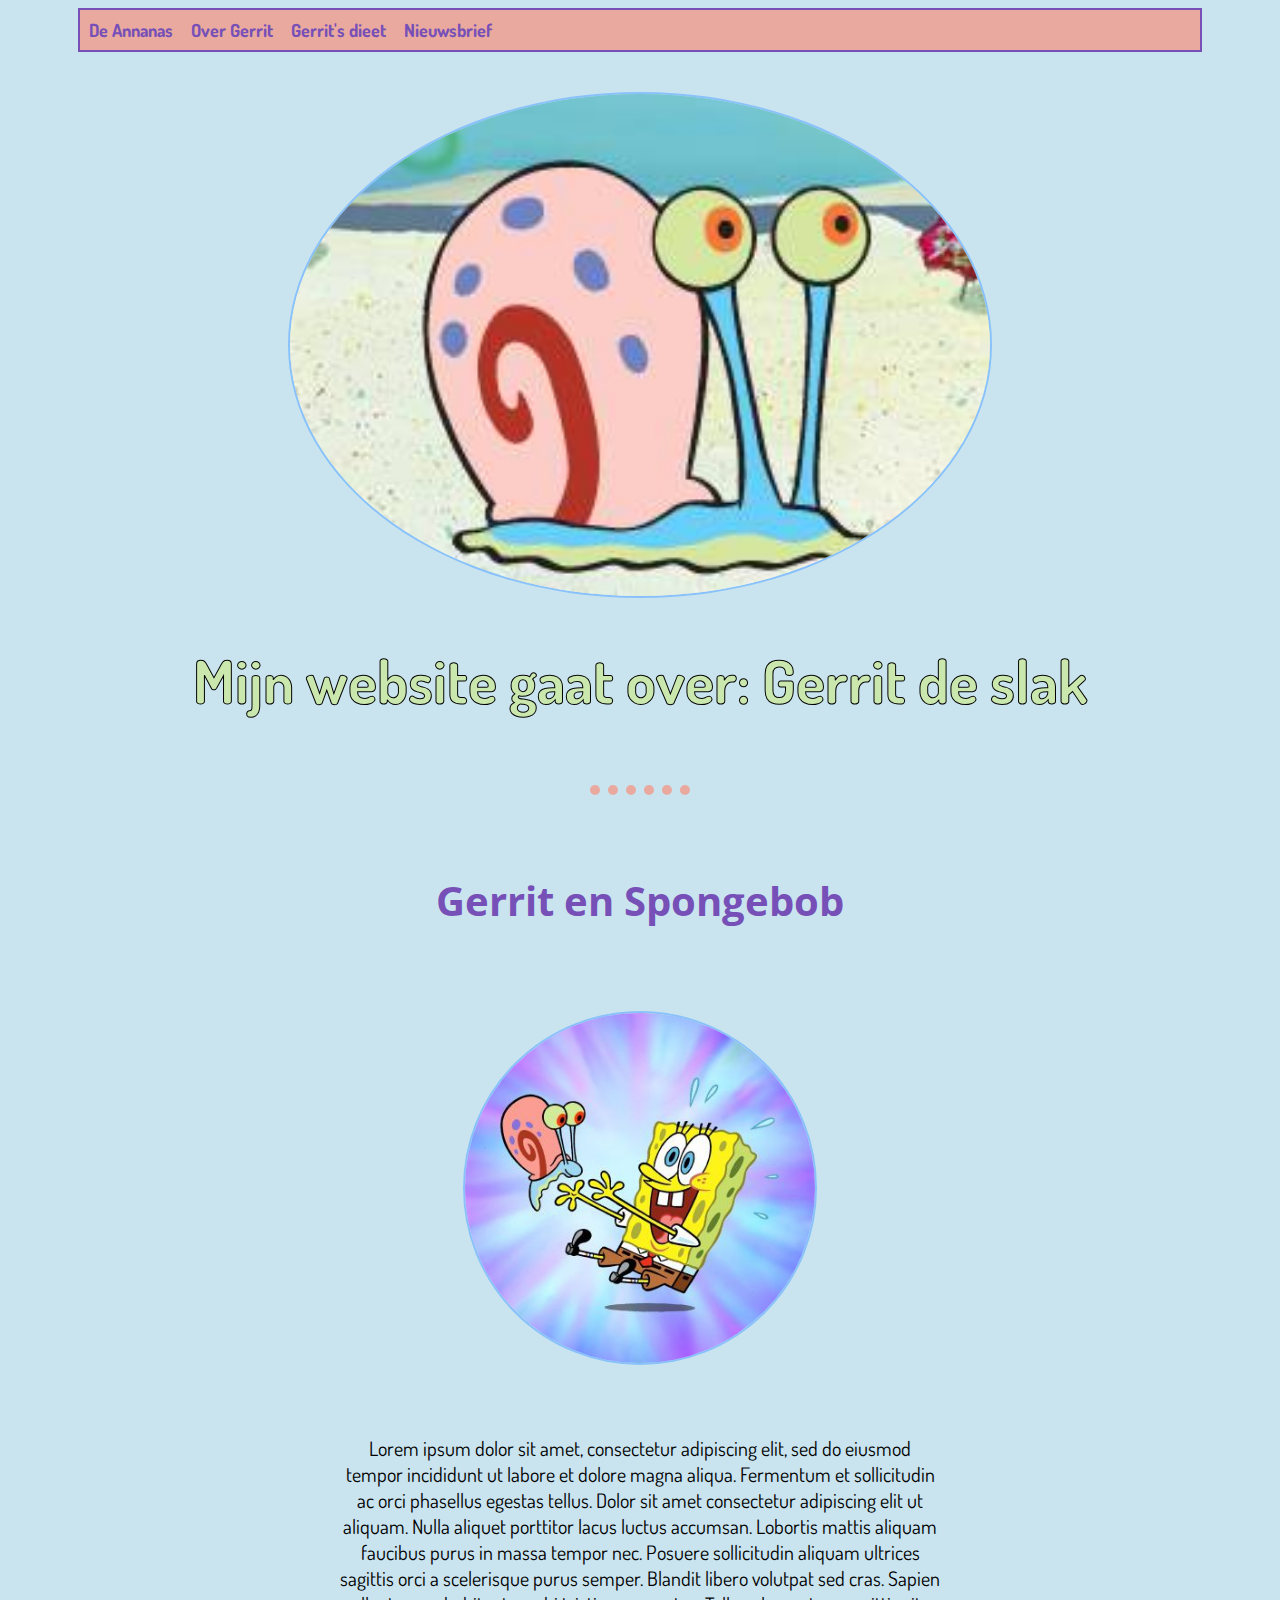
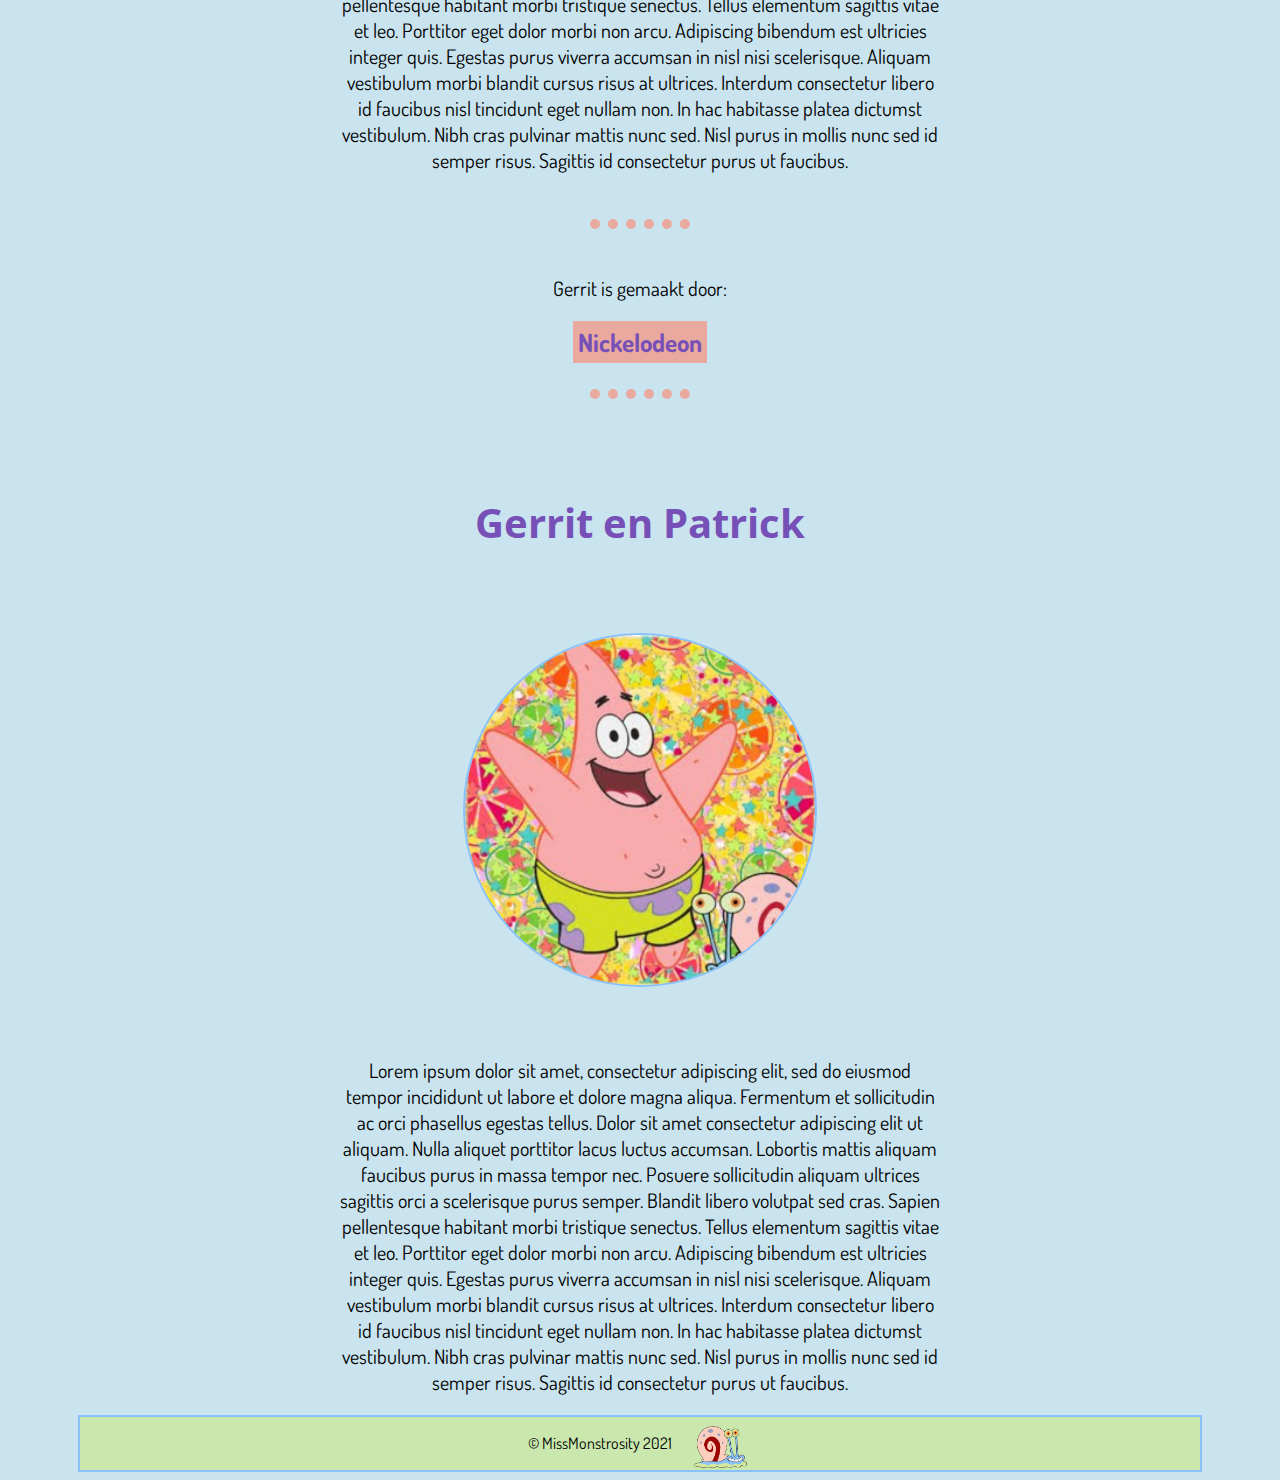
<file: Eindopdracht_1_HTML_CSS/index.html>
<!DOCTYPE html>
<html>
    <head>
        <title> Gerrit de slak </title>
        <link rel="stylesheet" type="text/css" href="styles.css">
        <link rel="preconnect" href="https://fonts.gstatic.com">
        <link href="https://fonts.googleapis.com/css2?family=Dosis:wght@200;300;400;500;600;700;800&family=Open+Sans:wght@600&display=swap" rel="stylesheet">
        <link rel="preconnect" href="https://fonts.gstatic.com">
        <link href="https://fonts.googleapis.com/css2?family=Dosis:wght@200;300;400;500;600;700;800&display=swap" rel="stylesheet">
    </head>
    <body>

        <div class="container-index">
            <nav class="navbar">
                <ul>
                    <li><a href="index.html">De Annanas</a></li>
                    <li><a href="about.html">Over Gerrit</a></li>
                    <li><a href="diet.html">Gerrit's dieet</a></li>
                    <li><a href="nieuwsbrief.html">Nieuwsbrief</a></li>    
                </ul>
            </nav>
        
            <header>
                <div class="containter-hf-index">
                    <img class="hoofdfoto" src="images/gerrithoofdfoto.jpg" alt="Gerrit" width="100%">
                    <h1 class="header-text">Mijn website gaat over: Gerrit de slak</h1>
                    <br>
                    <hr>
                </div>
        </header>


        <main>
            <div class="containermain">
                <h2>Gerrit en Spongebob</h2>
                <img class="roundedimage" src="images/spongebobengerrit.jpg" alt="Gerrit en Spongebob">
                <p class="paragraph"> 
                    Lorem ipsum dolor sit amet, consectetur adipiscing elit, sed do eiusmod tempor incididunt ut labore et dolore magna aliqua. 
                    Fermentum et sollicitudin ac orci phasellus egestas tellus. Dolor sit amet consectetur adipiscing elit ut aliquam. 
                    Nulla aliquet porttitor lacus luctus accumsan. Lobortis mattis aliquam faucibus purus in massa tempor nec. 
                    Posuere sollicitudin aliquam ultrices sagittis orci a scelerisque purus semper. Blandit libero volutpat sed cras. 
                    Sapien pellentesque habitant morbi tristique senectus. Tellus elementum sagittis vitae et leo. 
                    Porttitor eget dolor morbi non arcu. Adipiscing bibendum est ultricies integer quis. Egestas purus viverra accumsan in nisl nisi scelerisque. 
                    Aliquam vestibulum morbi blandit cursus risus at ultrices. Interdum consectetur libero id faucibus nisl tincidunt eget nullam non. 
                    In hac habitasse platea dictumst vestibulum. Nibh cras pulvinar mattis nunc sed. Nisl purus in mollis nunc sed id semper risus. 
                    Sagittis id consectetur purus ut faucibus.
                </p>
            
                <br>
                <hr>
                <br>
                
                <p class="paragraph">
                    Gerrit is gemaakt door:
                </p>
                <a href="https://www.nickelodeon.nl/">Nickelodeon</a>

                <br>
                <hr>
                <br>

                <h2>Gerrit en Patrick</h2>
                <img class="roundedimage" src="images/gerritenpatrick.jpg" alt="Gerrit en Patrick">
                <p class="paragraph"> 
                    Lorem ipsum dolor sit amet, consectetur adipiscing elit, sed do eiusmod tempor incididunt ut labore et dolore magna aliqua. 
                    Fermentum et sollicitudin ac orci phasellus egestas tellus. Dolor sit amet consectetur adipiscing elit ut aliquam. 
                    Nulla aliquet porttitor lacus luctus accumsan. Lobortis mattis aliquam faucibus purus in massa tempor nec. 
                    Posuere sollicitudin aliquam ultrices sagittis orci a scelerisque purus semper. Blandit libero volutpat sed cras. 
                    Sapien pellentesque habitant morbi tristique senectus. Tellus elementum sagittis vitae et leo. 
                    Porttitor eget dolor morbi non arcu. Adipiscing bibendum est ultricies integer quis. Egestas purus viverra accumsan in nisl nisi scelerisque. 
                    Aliquam vestibulum morbi blandit cursus risus at ultrices. Interdum consectetur libero id faucibus nisl tincidunt eget nullam non. 
                    In hac habitasse platea dictumst vestibulum. Nibh cras pulvinar mattis nunc sed. Nisl purus in mollis nunc sed id semper risus. 
                    Sagittis id consectetur purus ut faucibus.
                </p>    
            </div>
        </main>

    <footer>

        <div class="gerritfoot">
            <p class="footertext">© MissMonstrosity 2021</p>
            <img class="footerimage" src="images/gerritfooter.png" alt="Lachende Gerrit" style="width: 60px;">
        </div>     
        
    </footer>

        </div>

    </body>
</html>
</file>
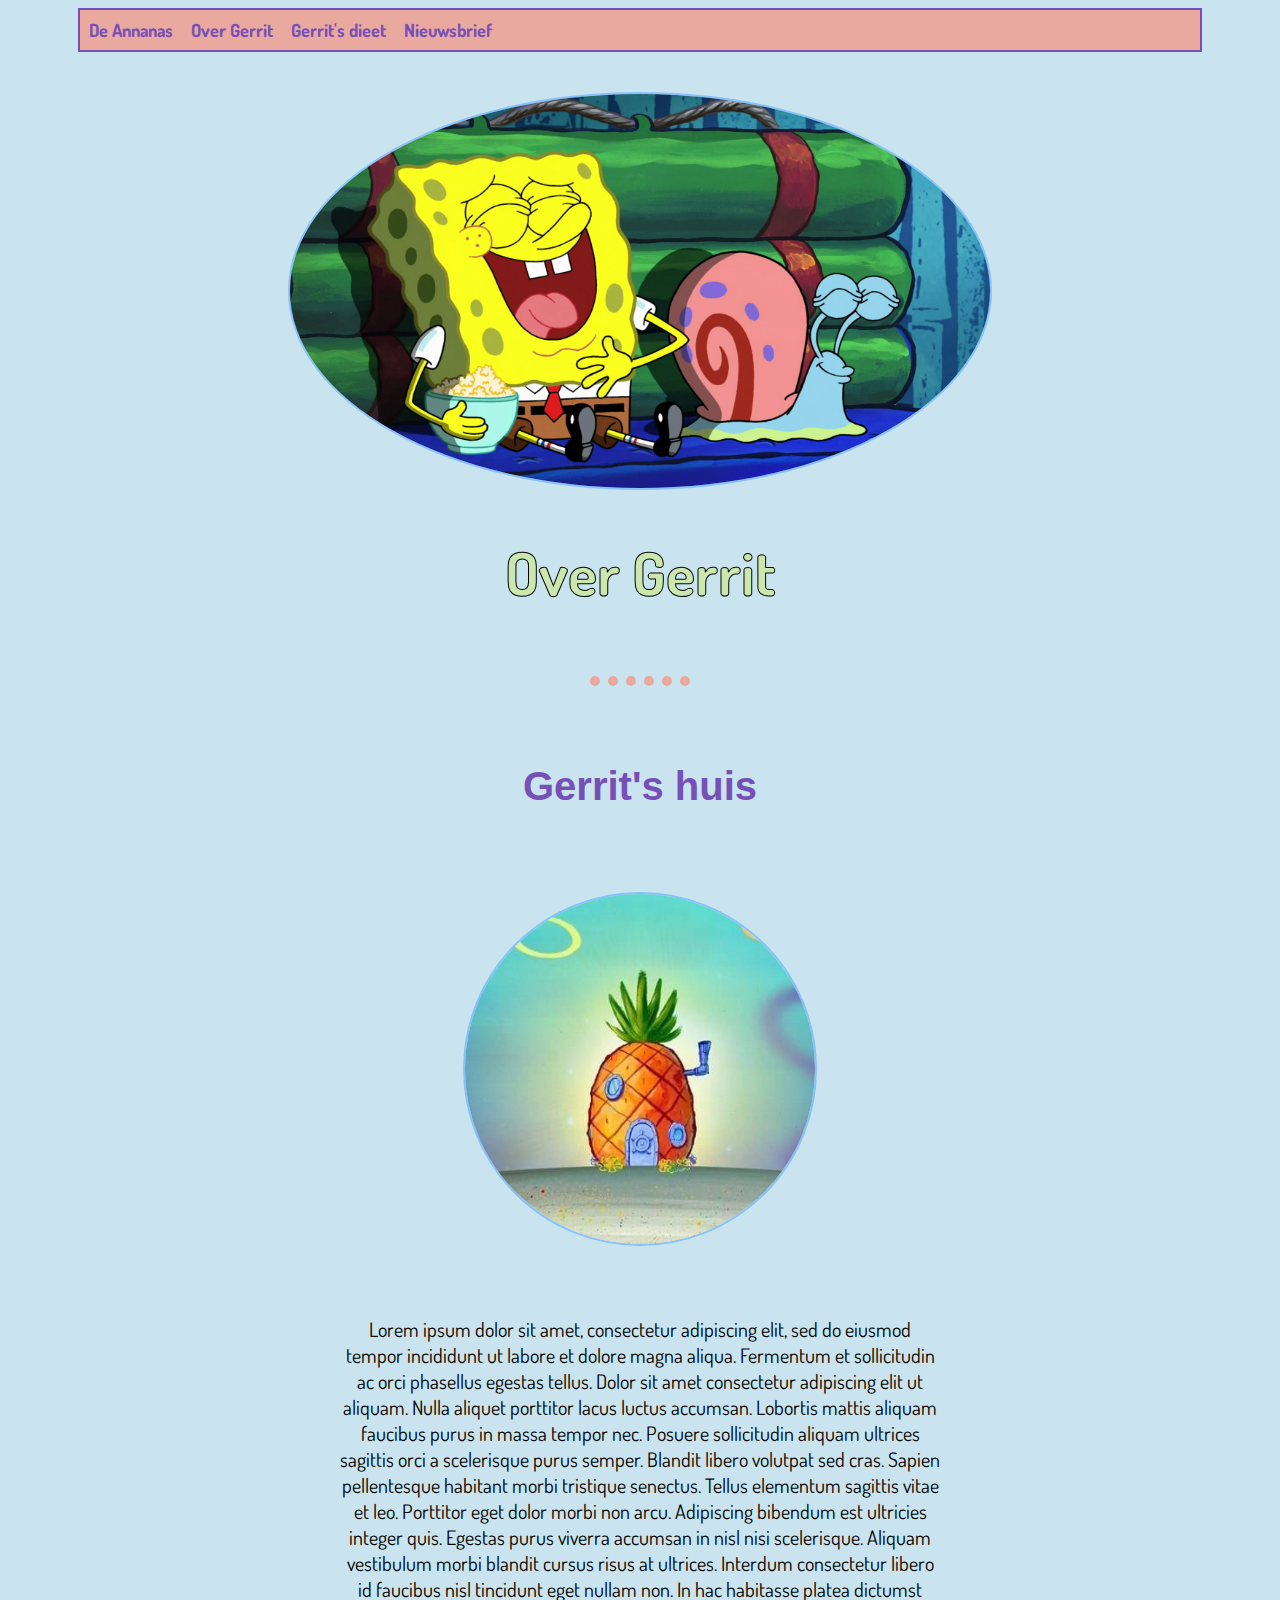
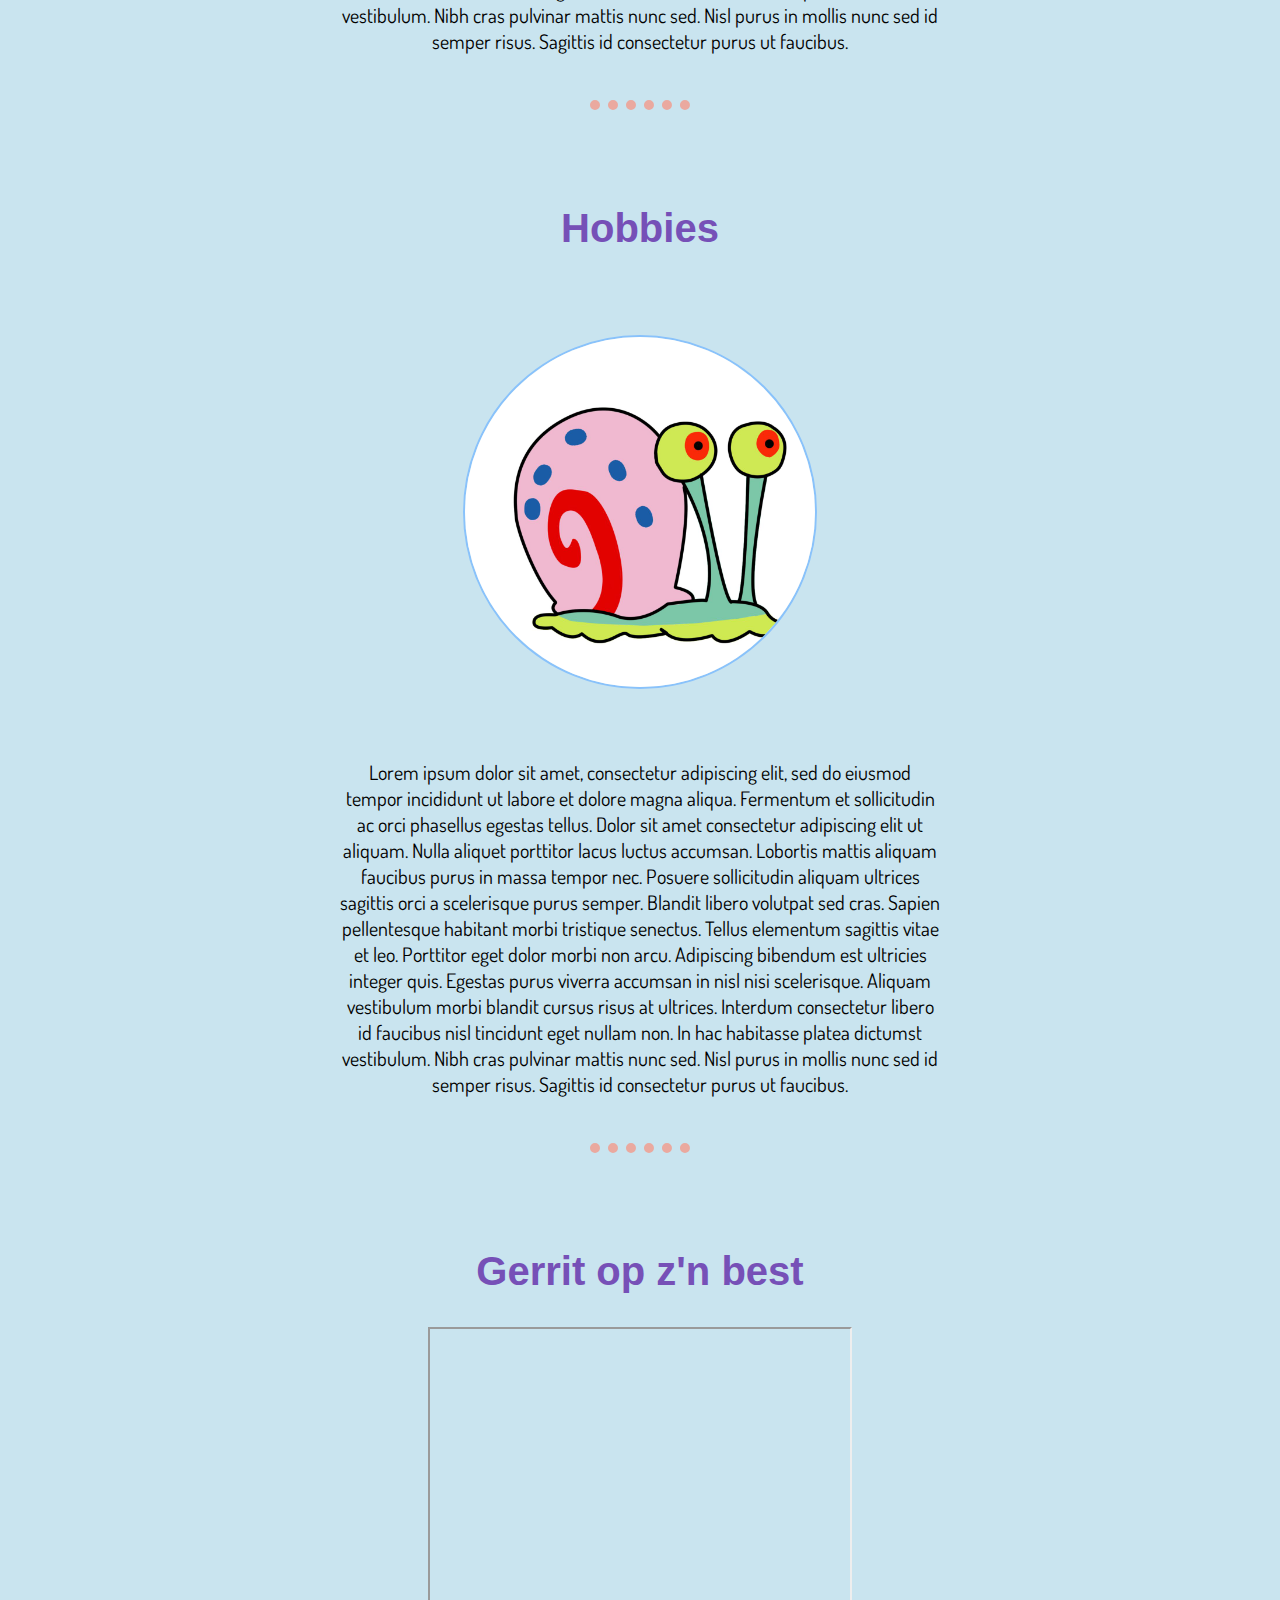
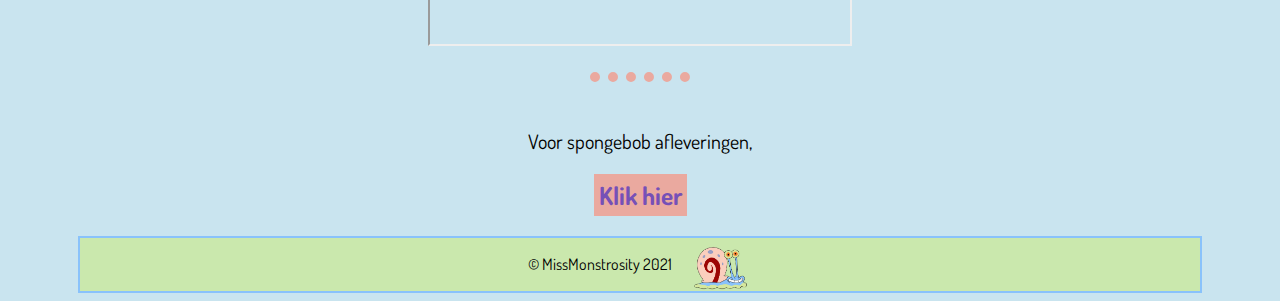
<file: Eindopdracht_1_HTML_CSS/about.html>
<!DOCTYPE html>
<html>
    <head>
        <title> Over Gerrit </title>
        <link rel="stylesheet" type="text/css" href="styles.css">
        <link href="https://fonts.googleapis.com/css2?family=Itim&display=swap" rel="stylesheet">
        <link rel="preconnect" href="https://fonts.gstatic.com">
        <link href="https://fonts.googleapis.com/css2?family=Dosis:wght@200;300;400;500;600;700;800&display=swap" rel="stylesheet">
    </head>
    <body>
        <div class="container-about">
            <nav class="navbar">
                <ul>
                    <li><a href="index.html">De Annanas</a></li>
                    <li><a href="about.html">Over Gerrit</a></li>
                    <li><a href="diet.html">Gerrit's dieet</a></li>
                    <li><a href="nieuwsbrief.html">Nieuwsbrief</a></li>    
                </ul>
            </nav>
         

            <header>
                <div class="container-hf-about">
                    <img class="hoofdfoto" src="images/gerrithoofdfotoabout.png" alt="Gerrit en Spongebob" width="100%">
                    <h1 class="header-text">Over Gerrit</h1>
                    <br>
                    <hr>
                </div>    
            </header>

            <main>
                <div class="containermain">
                    <h2>Gerrit's huis</h2>
                    <img class="roundedimage" src="images/gerrithuis.jpg" alt="Gerrit's huis">
                    <p class="paragraph">
                        Lorem ipsum dolor sit amet, consectetur adipiscing elit, sed do eiusmod tempor incididunt ut labore et dolore magna aliqua. 
                        Fermentum et sollicitudin ac orci phasellus egestas tellus. Dolor sit amet consectetur adipiscing elit ut aliquam. 
                        Nulla aliquet porttitor lacus luctus accumsan. Lobortis mattis aliquam faucibus purus in massa tempor nec. 
                        Posuere sollicitudin aliquam ultrices sagittis orci a scelerisque purus semper. Blandit libero volutpat sed cras. 
                        Sapien pellentesque habitant morbi tristique senectus. Tellus elementum sagittis vitae et leo. 
                        Porttitor eget dolor morbi non arcu. Adipiscing bibendum est ultricies integer quis. Egestas purus viverra accumsan in nisl nisi scelerisque. 
                        Aliquam vestibulum morbi blandit cursus risus at ultrices. Interdum consectetur libero id faucibus nisl tincidunt eget nullam non. 
                        In hac habitasse platea dictumst vestibulum. Nibh cras pulvinar mattis nunc sed. Nisl purus in mollis nunc sed id semper risus. 
                        Sagittis id consectetur purus ut faucibus.
                    </p>

                    <br>
                    <hr>
                    <br>
                    
                    <h2>Hobbies</h2>
                    <img class="roundedimage" src="images/gerritabout.jpg" alt="Gerrit">
                    <p class="paragraph">
                        Lorem ipsum dolor sit amet, consectetur adipiscing elit, sed do eiusmod tempor incididunt ut labore et dolore magna aliqua. 
                    Fermentum et sollicitudin ac orci phasellus egestas tellus. Dolor sit amet consectetur adipiscing elit ut aliquam. 
                    Nulla aliquet porttitor lacus luctus accumsan. Lobortis mattis aliquam faucibus purus in massa tempor nec. 
                    Posuere sollicitudin aliquam ultrices sagittis orci a scelerisque purus semper. Blandit libero volutpat sed cras. 
                    Sapien pellentesque habitant morbi tristique senectus. Tellus elementum sagittis vitae et leo. 
                    Porttitor eget dolor morbi non arcu. Adipiscing bibendum est ultricies integer quis. Egestas purus viverra accumsan in nisl nisi scelerisque. 
                    Aliquam vestibulum morbi blandit cursus risus at ultrices. Interdum consectetur libero id faucibus nisl tincidunt eget nullam non. 
                    In hac habitasse platea dictumst vestibulum. Nibh cras pulvinar mattis nunc sed. Nisl purus in mollis nunc sed id semper risus. 
                    Sagittis id consectetur purus ut faucibus.
                    </p>
                    
                    <br>
                    <hr>
                    <br>

                    <h2>Gerrit op z'n best</h2>
                    <iframe width="420" height="315"
                    src="https://www.youtube.com/embed/nDD4I3aVlTU">
                    </iframe>
                    <br>
                    <hr>
                    <br>
                    <p class="paragraph">Voor spongebob afleveringen,</p>
                    <a class="link-aflevering" href="https://www.nickelodeon.nl/shows/76ypv4/spongebob">Klik hier</a>
                </div>    
            </main>
            


            <footer>
                <div class="gerritfoot">
                    <p class="footertext">© MissMonstrosity 2021</p>
                    <img class="footerimage" src="images/gerritfooter.png" alt="Lachende Gerrit" style="width: 60px;">
                </div>     
            </footer>

        </div>  

    </body>
</html>
</file>
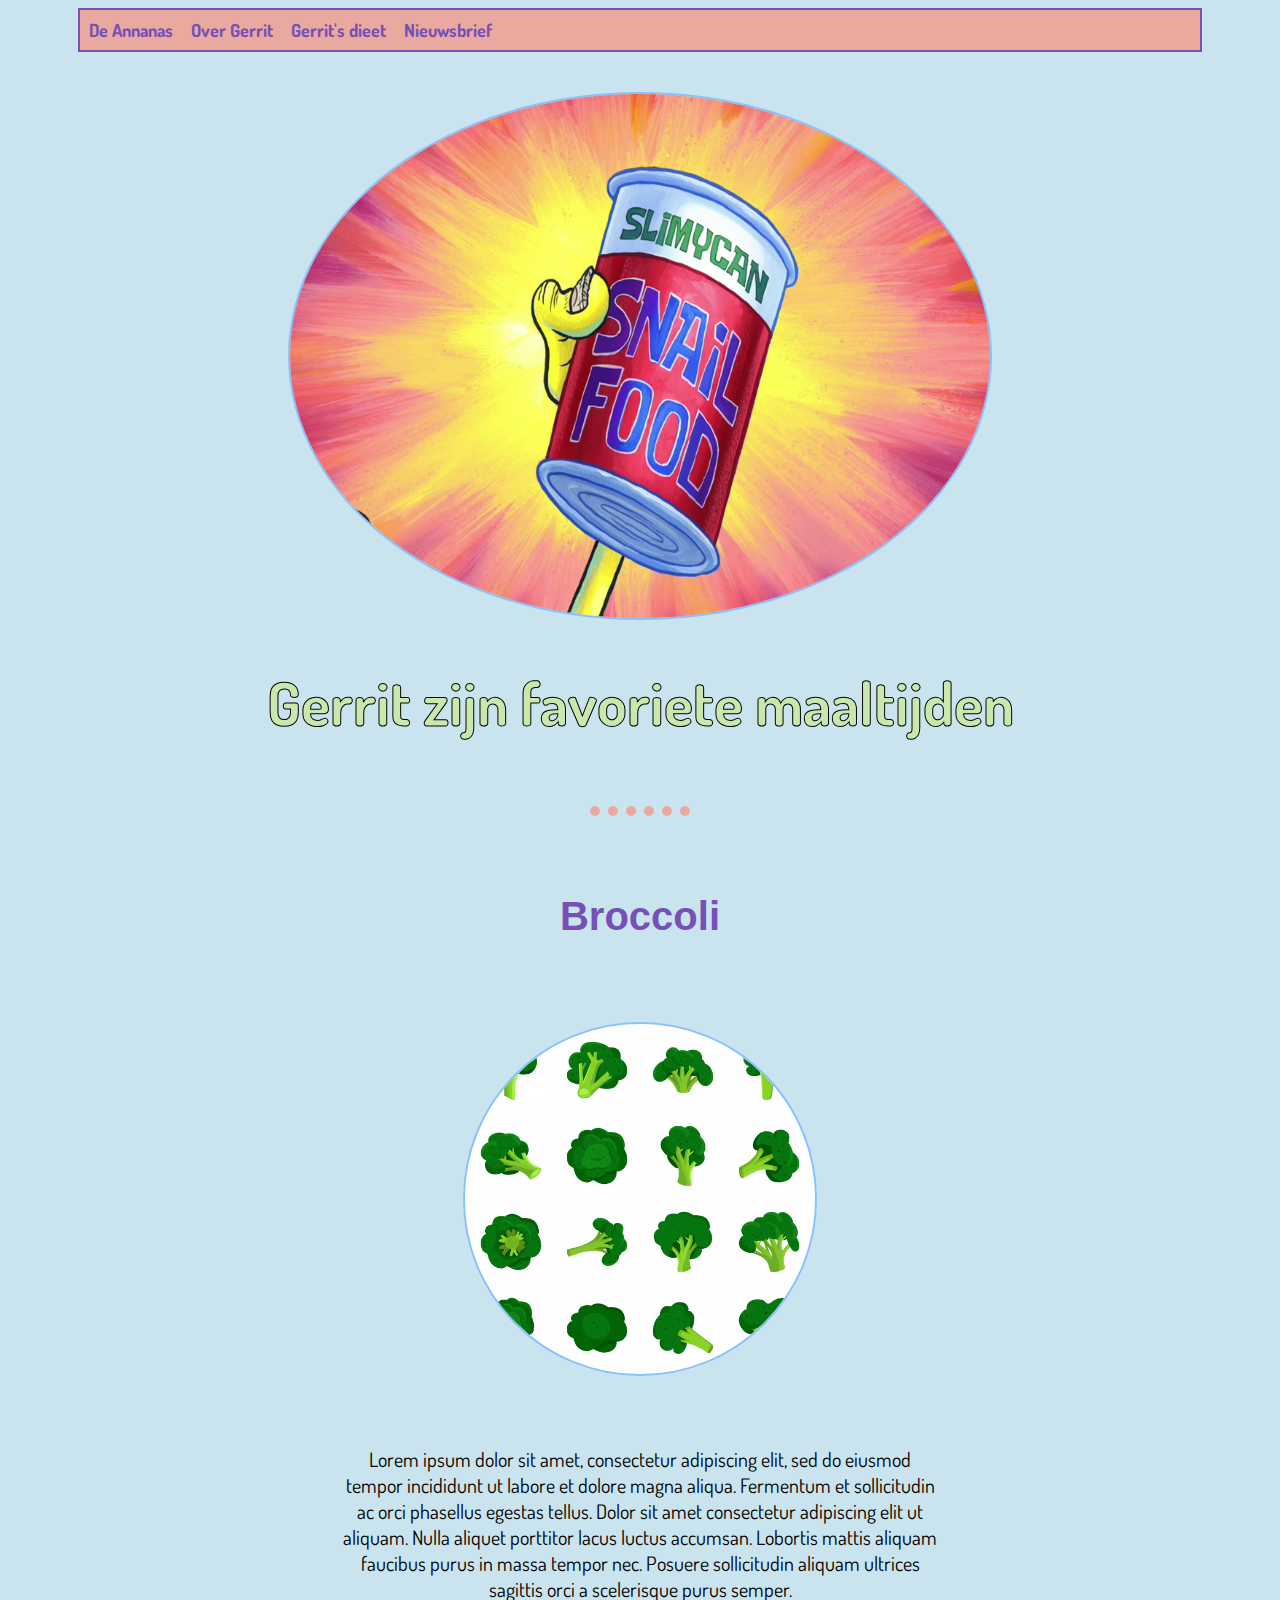
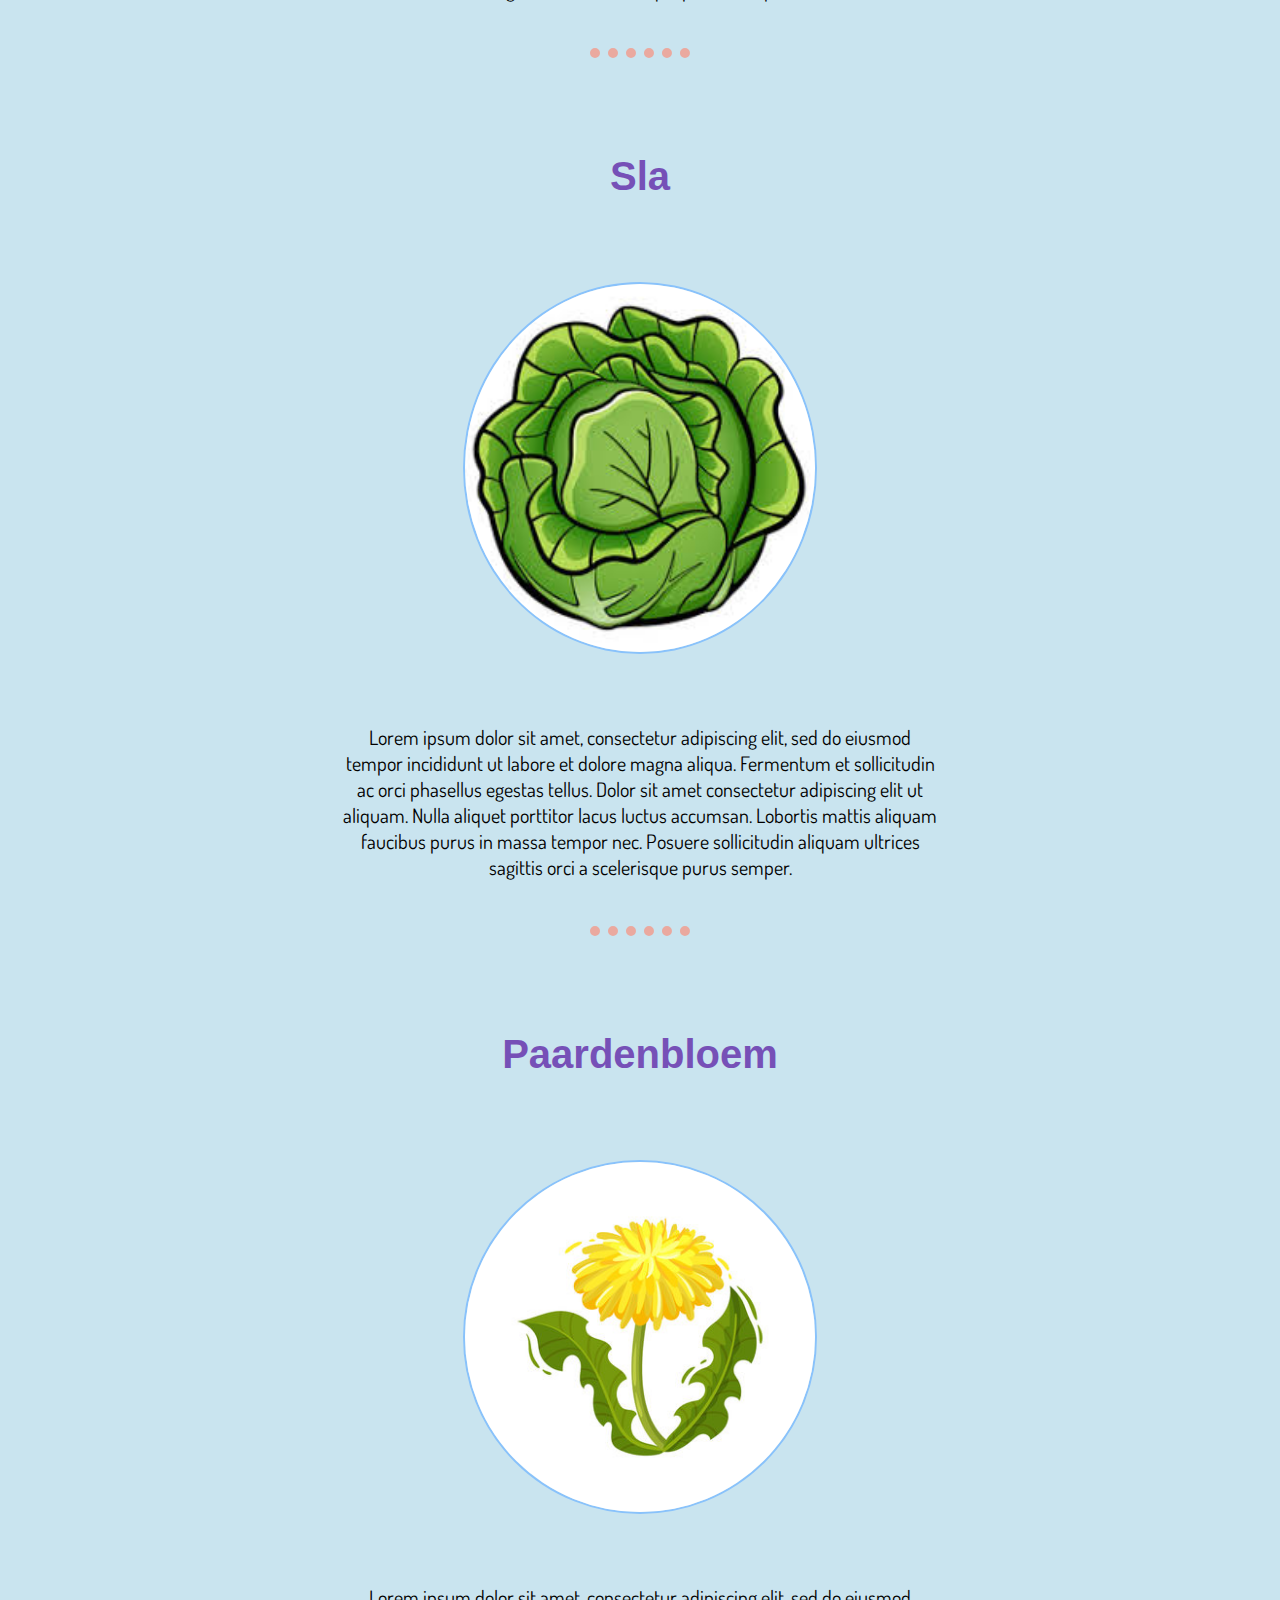
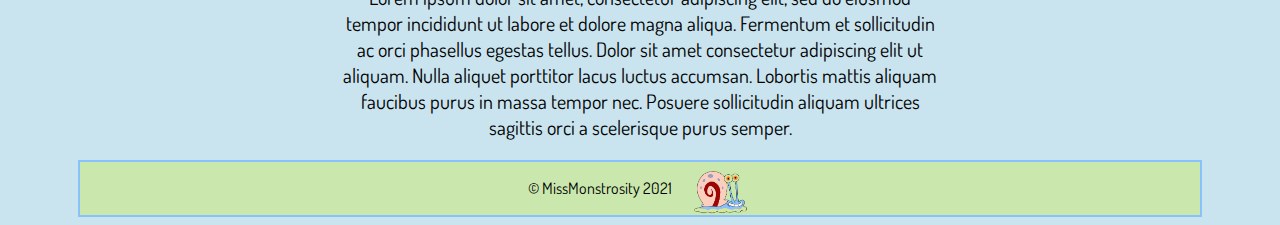
<file: Eindopdracht_1_HTML_CSS/diet.html>
<!DOCTYPE html>
<html>
    <head>
        <title> Gerrits dieet </title>
        <link rel="stylesheet" type="text/css" href="styles.css">
        <link href="https://fonts.googleapis.com/css2?family=Itim&display=swap" rel="stylesheet">
        <link rel="preconnect" href="https://fonts.gstatic.com">
        <link href="https://fonts.googleapis.com/css2?family=Dosis:wght@200;300;400;500;600;700;800&display=swap" rel="stylesheet">
    </head>
    
    <body>

    <div class="container-diet">

        <nav class="navbar">
            <ul>
                <li><a href="index.html">De Annanas</a></li>
                <li><a href="about.html">Over Gerrit</a></li>
                <li><a href="diet.html">Gerrit's dieet</a></li>
                <li><a href="nieuwsbrief.html">Nieuwsbrief</a></li>    
            </ul>
        </nav>

        <header>
            <diV class="container-hf-diet">
                <img class="hoofdfoto" src="images/gerriteten.png" alt="Gerrit en zijn eten">
                <h1 class="header-text" >Gerrit zijn favoriete maaltijden</h1>
                <br>
                <hr>
            </diV>    
        </header>

        <main>
            <div class="containermain">
                <h2>Broccoli</h2>
                <img class="roundedimage" src="images/broccoli.jpg" alt="Broccoli">
                <p class="paragraph">
                    Lorem ipsum dolor sit amet, consectetur adipiscing elit, sed do eiusmod tempor incididunt ut labore et dolore magna aliqua. 
                    Fermentum et sollicitudin ac orci phasellus egestas tellus. Dolor sit amet consectetur adipiscing elit ut aliquam. 
                    Nulla aliquet porttitor lacus luctus accumsan. Lobortis mattis aliquam faucibus purus in massa tempor nec. 
                    Posuere sollicitudin aliquam ultrices sagittis orci a scelerisque purus semper.
                </p>
            </div>

            <br>
            <hr>
            <br>

            <div class="containermain">
                <h2>Sla</h2>
                <img class="roundedimage" src="images/sla.jfif" alt="Sla">
                <p class="paragraph">
                    Lorem ipsum dolor sit amet, consectetur adipiscing elit, sed do eiusmod tempor incididunt ut labore et dolore magna aliqua. 
                    Fermentum et sollicitudin ac orci phasellus egestas tellus. Dolor sit amet consectetur adipiscing elit ut aliquam. 
                    Nulla aliquet porttitor lacus luctus accumsan. Lobortis mattis aliquam faucibus purus in massa tempor nec. 
                    Posuere sollicitudin aliquam ultrices sagittis orci a scelerisque purus semper.
                </p>
            </div>

            <br>
            <hr>
            <br>
            
            <div class="containermain">
                <h2>Paardenbloem</h2>
                <img class="roundedimage" src="images/paardenbloem.png" alt="Paardenbloem">
                <p class="paragraph">
                    Lorem ipsum dolor sit amet, consectetur adipiscing elit, sed do eiusmod tempor incididunt ut labore et dolore magna aliqua. 
                    Fermentum et sollicitudin ac orci phasellus egestas tellus. Dolor sit amet consectetur adipiscing elit ut aliquam. 
                    Nulla aliquet porttitor lacus luctus accumsan. Lobortis mattis aliquam faucibus purus in massa tempor nec. 
                    Posuere sollicitudin aliquam ultrices sagittis orci a scelerisque purus semper.
                </p>
            </div>

        </main>

        <footer>
            <div class="gerritfoot">
                <p class="footertext">© MissMonstrosity 2021</p>
                <img class="footerimage" src="images/gerritfooter.png" alt="Lachende Gerrit" style="width: 60px;">
            </div>     
        </footer>

    </div>

    </body>
</html>
</file>
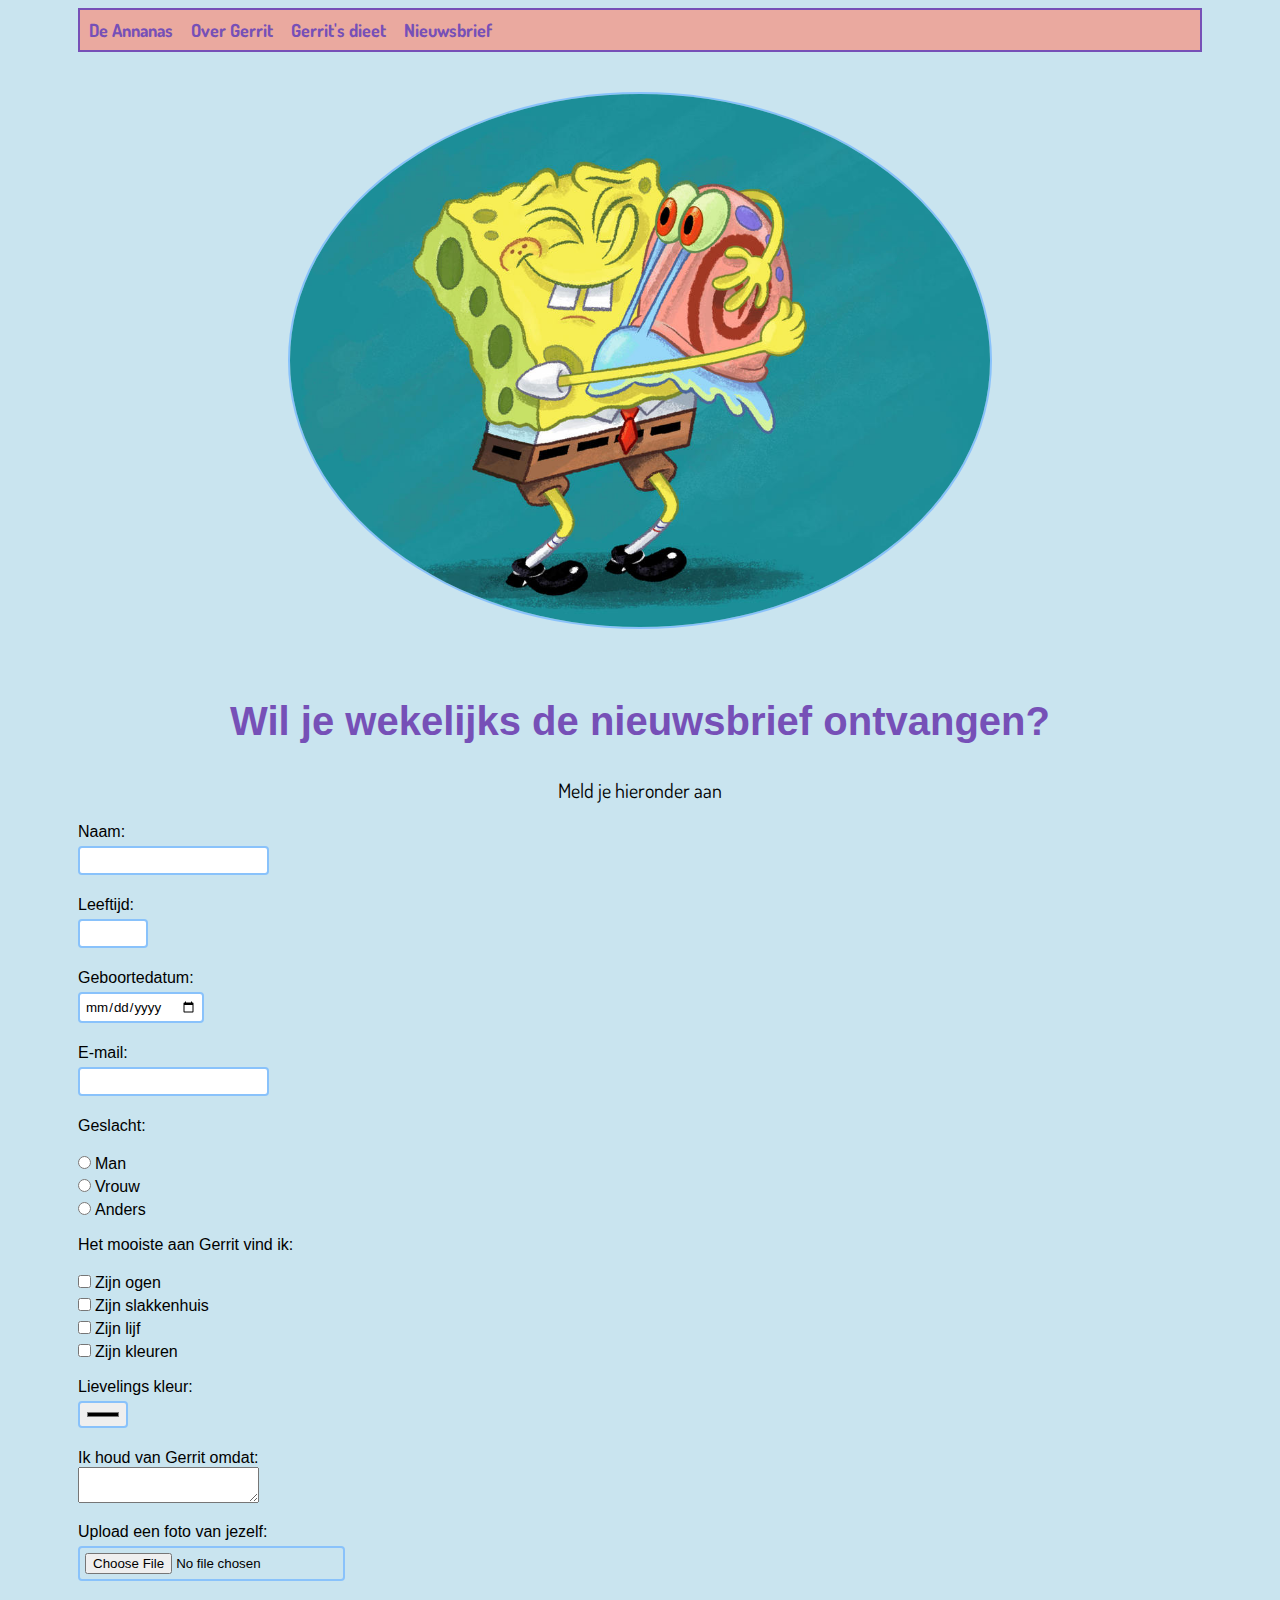
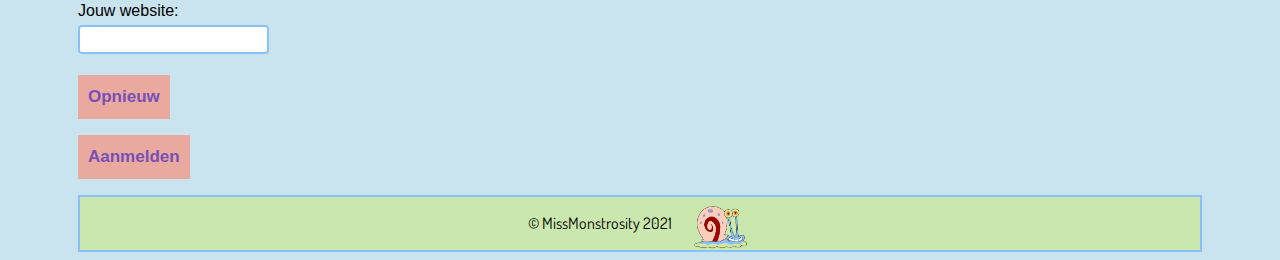
<file: Eindopdracht_1_HTML_CSS/nieuwsbrief.html>
<!DOCTYPE html>
<html>
    <head>
        <title> Nieuwsbrief </title>
        <link rel="stylesheet" type="text/css" href="styles.css">
        <link href="https://fonts.googleapis.com/css2?family=Itim&display=swap" rel="stylesheet">
        <link rel="preconnect" href="https://fonts.gstatic.com">
        <link href="https://fonts.googleapis.com/css2?family=Dosis:wght@200;300;400;500;600;700;800&display=swap" rel="stylesheet">
    </head>
    <body>
    <div class="container-nieuwsbrief">
        <nav class="navbar">
            <ul>
                <li><a href="index.html">De Annanas</a></li>
                <li><a href="about.html">Over Gerrit</a></li>
                <li><a href="diet.html">Gerrit's dieet</a></li>
                <li><a href="nieuwsbrief.html">Nieuwsbrief</a></li>    
            </ul>
        </nav>

        <header>
            <img class="hoofdfoto" src="images/gerritnieuwsbrief.jpg" alt="Gerrit en Spongebob">
        </header>
        
        <main>
            <h2>Wil je wekelijks de nieuwsbrief ontvangen?</h2>
            <p class="pnb">Meld je hieronder aan</p>

            <form name="aanmelden" method="POST" data-netlify="true">
                <p>
                    <label>Naam: <br><input type="text" name="name"></label>
                </p>
                <p>
                    <label>Leeftijd: <br><input type="number" id="age" min="1" max="150" name="age"></label>
                </p> 
                <p>
                    <label>Geboortedatum: <br><input type="date" name="date-of-birth"></label>
                </p>
                <p>
                    <label>E-mail:<br><input type="email" name="email"></label>
                </p>   
                <p>
                    <label>Geslacht:</label>
                </p>
                <p>    
                    <input type="radio" id="male" name="gender" value="male">
                    <label for="male">Man</label><br>
                    <input type="radio" id="female" name="gender" value="female">
                    <label for="female">Vrouw</label><br>
                    <input type="radio" id="other" name="gender" value="other">
                    <label for="other">Anders</label>
                </p>
                <p>
                    <label>Het mooiste aan Gerrit vind ik:</label>
                </p>
                <p>
                    <input type="checkbox" id="ogen" name="mooiste" value="ogen">
                    <label for="ogen">Zijn ogen</label><br>
                    <input type="checkbox" id="slakkenhuis" name="mooiste" value="slakkenhuis">
                    <label for="slakkenhuis">Zijn slakkenhuis</label><br>
                    <input type="checkbox" id="lijf" name="mooiste" value="lijf">
                    <label for="lijf">Zijn lijf</label><br>
                    <input type="checkbox" id="kleuren" name="mooiste" value="kleuren">
                    <label for="kleuren">Zijn kleuren</label>
                </p>
                <p>
                    <label for="color">Lievelings kleur:</label><br>
                    <input type="color" id="color" name="favorite-color" value="color">
                </p>
                <p>
                    <label>Ik houd van Gerrit omdat:</label><br>
                    <textarea name="bio"></textarea>
                </p>
                <p>
                    <label>Upload een foto van jezelf:</label><br>
                    <input type="file" name="foto-van-jezelf">
                </p>
                <p>
                    <label>Jouw website:</label><br>
                    <input type="url" name="website-url">
                </p>
                <p>
                    <button type="reset">Opnieuw</button>
                </p>
                <p>
                    <button type="submit">Aanmelden</button>
                </p>
            
            </form>
        </main>

        <footer>
            <div class="gerritfoot">
                <p class="footertext">© MissMonstrosity 2021</p>
                <img class="footerimage" src="images/gerritfooter.png" alt="Lachende Gerrit" style="width: 60px;">
            </div>     
        </footer>

    </div>
    </body>
</html>
</file>
<file: Eindopdracht_1_HTML_CSS/styles.css>
html, body {
    background-color: #C9E4EF;
}

img {
    max-width: 100%;
}

.container-index {
    display: grid;
    grid-template-columns: 20px 1fr 1fr 1fr 1fr 20px ;
    grid-template-areas: 
    ". n n n n ."
    ". h h h h ."
    ". m m m m ."
    ". f f f f ."
    ;
}

.container-about {
    display: grid;
    grid-template-columns: 20px 1fr 1fr 1fr 1fr 20px;
    grid-template-areas: 
    " . n n n n ."
    " . h h h h ."
    " . m m m m ."
    " . f f f f ."
    ;
}

.container-diet {
    display: grid;
    grid-template-columns: 20px 1fr 1fr 1fr 1fr 20px;
    grid-template-areas: 
    ". n n n n ."
    ". h h h h ."
    ". . . . . ."
    ". m m m m ."
    ". f f f f ."
    ;
}

.container-nieuwsbrief {
    display: grid;
    grid-template-columns: 20px 1fr 1fr 1fr 1fr 20px;
    grid-template-areas: 
    " . n n n n ."
    " . h h h h ."
    " . m m m m ."
    " . f f f f ."
    ;
}

.navbar {
    display: inline;
    grid-area: n;
    background-color: #EAA99F;
}

ul {
    list-style-type: none;
    margin: 0;
    padding: 0;
    overflow: hidden;
    background-color: #EAA99F;
    border: #7650B7 2px solid;
}

li a {
    display: inline;
    float: left;
    padding: 9px;
    font-size: 18px;
}

a {
    display: block;
    font-family: 'Dosis', sans-serif;
    text-decoration: none;
    font-weight: bold;
    padding: 5px;
    margin: 0;
    color: #7650B7;
    background-color: #EAA99F;
}

a:hover {
    background-color: #CAE8AD;
}

header {
    grid-area: h;
}

h1 {
    color: #CAE8AD;
    font-family: 'Dosis', sans-serif;
    font-size: 40px;
    font-weight: bold;
    text-align: center;
    -webkit-text-stroke: 1px black;
}


h2 {
    font-family: 'Dosis', sans-serif;
    font-family: 'Open Sans', sans-serif;
    color: #7650B7;
    text-align: center;
}

.pnb {
    font-family: 'Dosis', sans-serif;
    text-align: center;
}

.paragraph {
    font-family: 'Dosis', sans-serif;
    text-align: center;
    width: 350px;
}

main {
    grid-area: m;
}

.containermain {
    display: flex;
    flex-direction: column;
    align-items: center;
}

input {
    border: 2px #89C2FB solid;
    border-radius: 4px;
    box-sizing: border-box;
    font-family: 'Dosis', sans-serif;
    font-family: 'Open Sans', sans-serif;
    margin: 5px 0;
    padding: 5px 5px;
}

label {
    font-family: 'Dosis', sans-serif;
    font-family: 'Open Sans', sans-serif;
}

button {
    background-color: #EAA99F;
    color: #7650B7;
    border: none;
    padding: 12px 10px;
    cursor: pointer;
    font-weight: bold;
}

button:hover {
    background-color: #CAE8AD;
}

.link-aflevering {
    margin-bottom: 20px;
}

.roundedimage {
    border-radius: 50%;
    width: 250px;
    border: #89C2FB 2px solid;
    margin: 10px;
}

hr {
    border: none;
    border-top: 10px dotted #EAA99F;
    width: 100px;
    background-color: #C9E4EF;
    
}

footer {
    grid-area: f;
    background-color: #CAE8AD; 
    font-family: 'Dosis', sans-serif;
    text-align: center;
}

.gerritfoot {
    display: flex;
    flex-direction: row;
    justify-content: flex-end;
    background-color: #CAE8AD;
    border: #89C2FB 2px solid;
}

.footerimage {
    margin-left: 80px;
}

@media (min-width: 768px) {

    .gerritfoot {
        justify-content: center;
    }

    .footerimage {
        margin-left: 20px;
    }
    
}

@media (min-width: 992px) {

   h1 {
       font-size: 60px;
   }

   h2 {
       font-size: 40px;
       margin-top: 70px;
   }

   .roundedimage {
       width: 350px;
       margin: 50px;
   }

   .paragraph {
        width: 600px;
        font-size: 20px;
   }

   .pnb {
       font-size: 20px;
   }

   a {
        font-size: 25px;
   }

   button {
       font-size: 17px;
   }

   .hoofdfoto {
       width: 100%;
   }

}

@media (min-width: 1200px) {

    header {
        display: flex;
        justify-content: center;
        text-align: center;
    }

    .hoofdfoto {
        justify-content: center;
        border-radius: 50%;
        border: #89C2FB 2px solid;
        margin-top: 40px;
        width: 700px;
    }
    
    .container-index {
        grid-template-columns: 70px 1fr 1fr 1fr 1fr 70px ;
    }
    
    .container-about {
        grid-template-columns: 70px 1fr 1fr 1fr 1fr 70px;
    }
    
    .container-diet {
        grid-template-columns: 70px 1fr 1fr 1fr 1fr 70px;
    }
    
    .container-nieuwsbrief {
        grid-template-columns: 70px 1fr 1fr 1fr 1fr 70px;
    }
}
</file>
